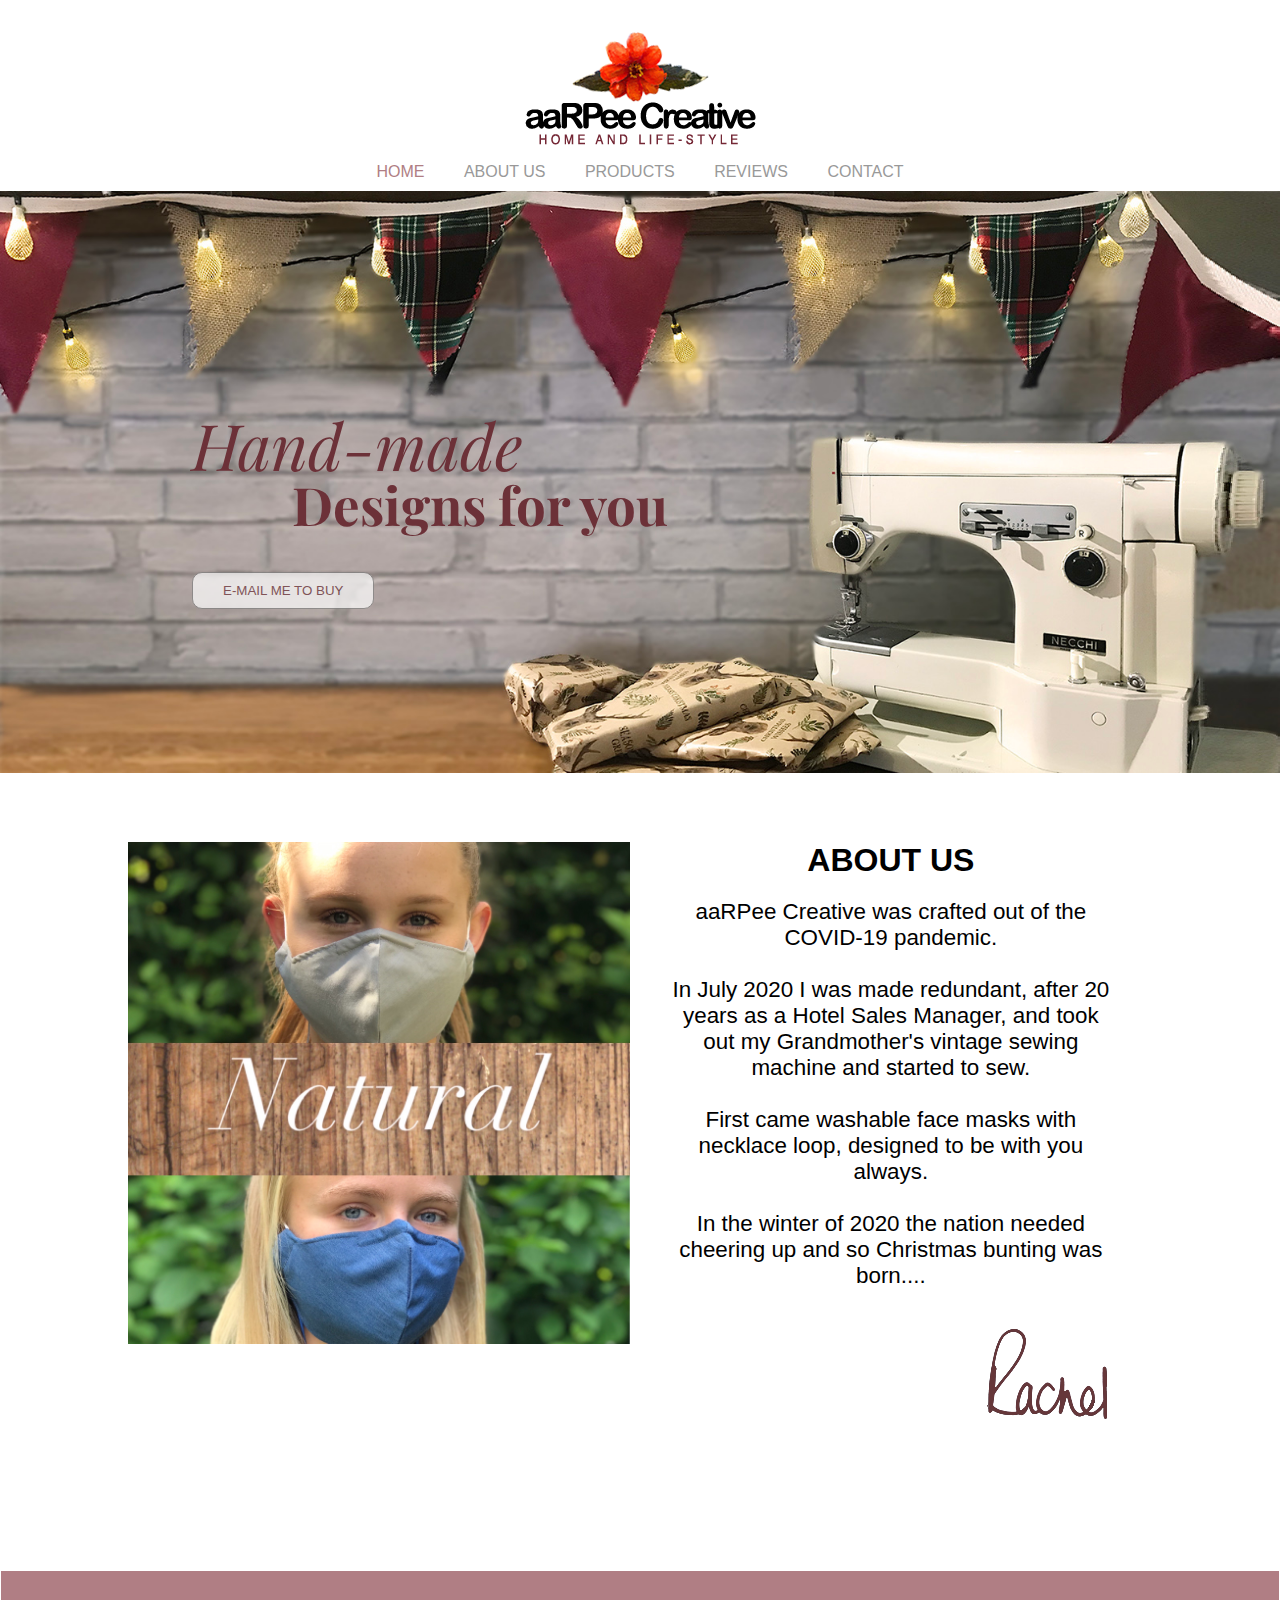
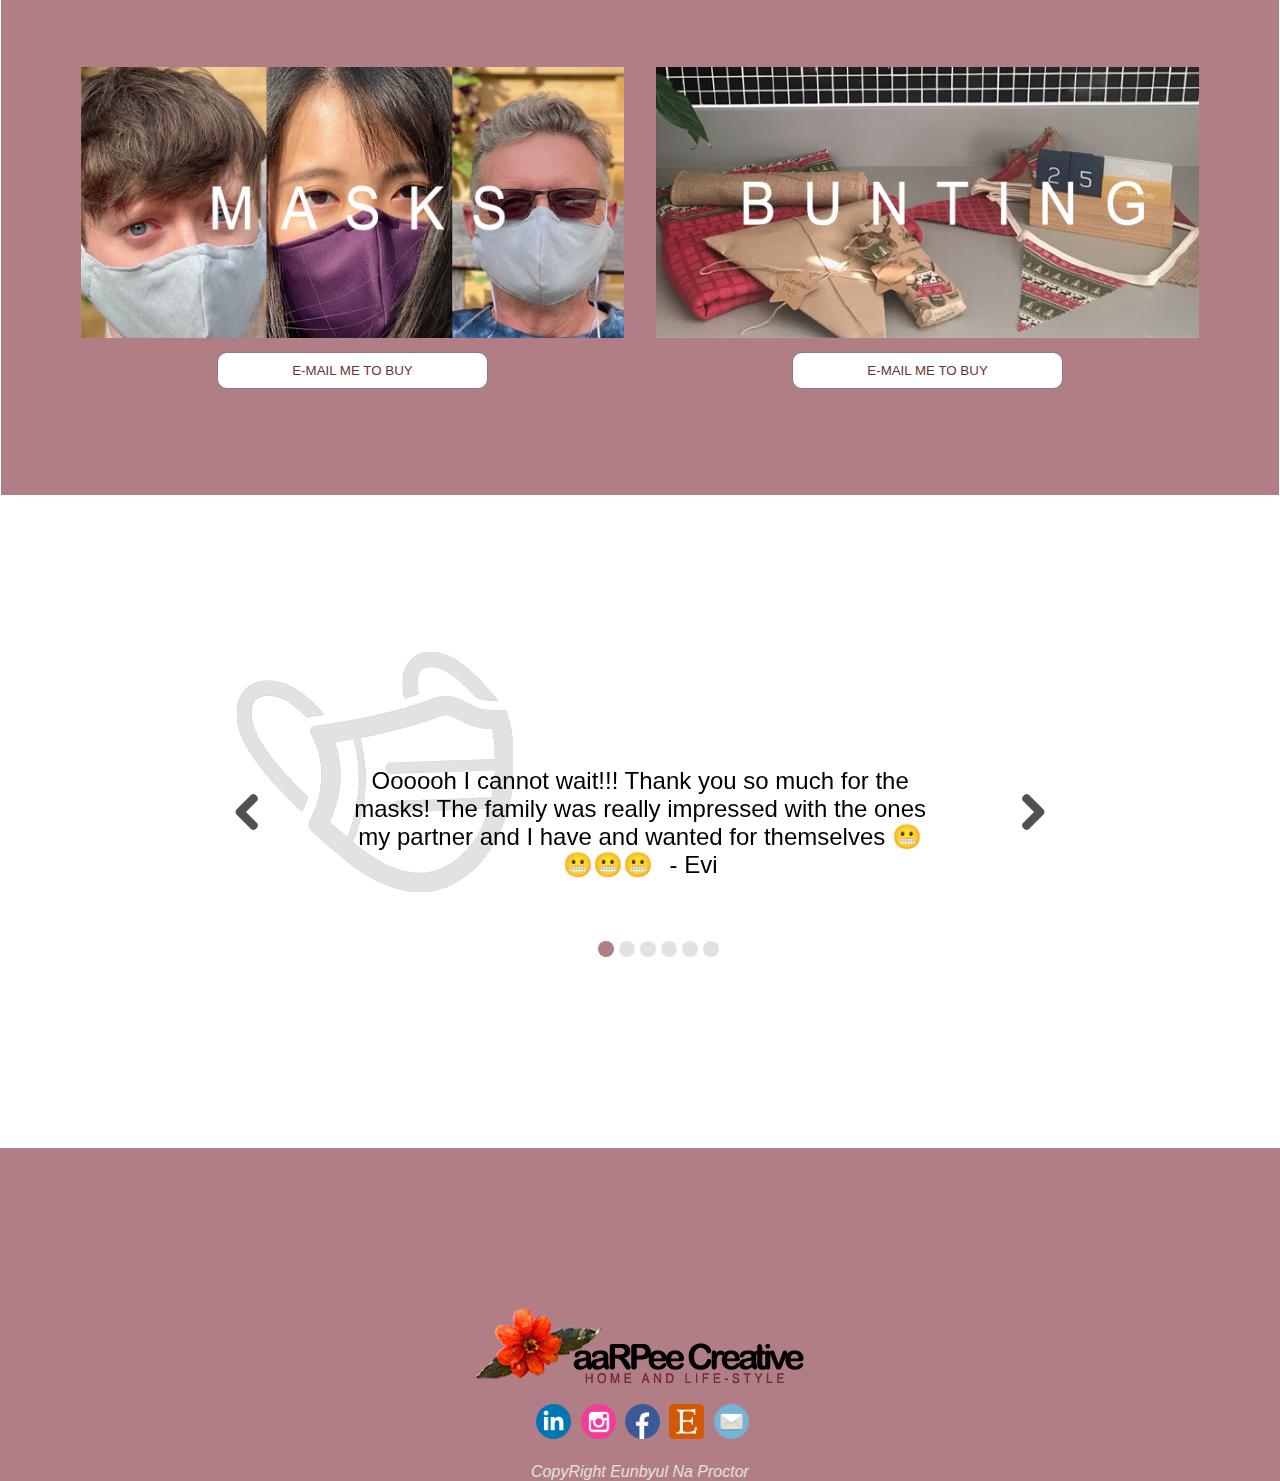
<file: index.html>
<!DOCTYPE html>
<html lang="en" dir="ltr">
  <head>
    <meta charset="utf-8">
    <meta name="viewport"
    content="width=device-width, user-scalable=yes,
    initial-scale=1.0, maximum-scale=1.0"/>

    <link rel="preconnect" href="https://fonts.gstatic.com">
    <link href="https://fonts.googleapis.com/css2?family=Playfair+Display:ital,wght@0,800;1,400;1,900&display=swap" rel="stylesheet">
    <link rel="preconnect" href="https://fonts.gstatic.com">
    <link href="https://fonts.googleapis.com/css2?family=Playfair+Display:ital,wght@1,900&display=swap" rel="stylesheet">
    <link rel="preconnect" href="https://fonts.gstatic.com">
    <link href="https://fonts.googleapis.com/css2?family=Playfair+Display:ital,wght@0,800;1,900&display=swap" rel="stylesheet">

    <link rel="stylesheet" type="text/css" href="slick/slick.css"/>
    <link rel="stylesheet" href="main.css">

    <script src="js/jquery-1.12.4.js"></script>
    <script src="slick/slick.min.js"></script>
    <script src="main.js"></script>

    <title>aaRPee Creative</title>
  </head>
  <body>
    <header>
    <div id="header">
      <h1>
       <img src="img/logom.png">
      </h1>
<!--navigation-->
      <nav>
        <ul>
          <li ><a class="active" href="#head_main">HOME</a></li>
          <li><a href="#main_wraps">ABOUT US</a></li>
          <li><a href="#btnWrap2">PRODUCTS</a></li>
          <li><a href="#reviewWrap">REVIEWS</a></li>
          <li><a href="#socialIcons">CONTACT</a></li>
        </ul>
      </nav>
    </div>
<!--Changed bar-->
    <div id="chagedBar">
     <nav>
      <ul>
        <li><a href="#head_main">HOME</a></li>
        <li><a href="#main_wraps">ABOUT US</a></li>
        <li><a href="#btnWrap2">PRODUCTS</a></li>
        <li><a href="#reviewWrap">REVIEWS</a></li>
        <li><a href="#socialIcons">CONTACT</a></li>
      </ul>
    </nav>
  </div>
  <!--mobile ham_btn-->

<div class="ham_box">
  <div class="hbg_btn">
    <span></span>
    <span></span>
    <span></span>
  </div>
</div>
<!--mobile menu-->
<div class="mb_menu">
<ul>
<li ><a href="#head_main">HOME</a></li>
<li><a href="#main_wraps">ABOUT US</a></li>
<li><a href="#btnWrap2">PRODUCTS</a></li>
<li><a href="#reviewWrap">REVIEWS</a></li>
<li><a href="#socialIcons">CONTACT</a></li>
</ul>
</div>
<!---->
<!--head-main-->
    <div id="head_main">
     <img src="img/main3.jpg" alt="mainBanner">
     <div class="head_main_text">
      <h1>Hand-made</h1>
      <span><h1>Designs for you</h1></span>
      <button type="button" name="button">
        <a href="mailto:aarpee.creative@gmx.co.uk?subject=About Products!&body=Please can I have information about Products" target="_blank" rel="noopener noreferrer">
        E-MAIL ME TO BUY
      </a>
      </button>

    </div>
   </div>
</header><!--head ends-->
<!--main wraps-->
   <div id="main_wraps">
      <div class="contain">
       <div class="about_img">
        <img src="img/about.JPG" alt="aboutImg">
       </div>
      <div class="about_txt">
         <h1>ABOUT US</h1>
         <p>
           aaRPee Creative was crafted out of the COVID-19 pandemic. <br><br>
           In July 2020 I was made redundant, after 20 years as a Hotel Sales Manager,
           and took out my Grandmother's vintage sewing machine and started to sew.<br><br>
           First came washable face masks with necklace loop, designed to be with you always.<br><br>
           In the winter of 2020 the nation needed cheering up and so Christmas bunting was born....
         </p>
         <p class="sign">
          <img src="img/sign03.png" alt="SignImg">
        </p>
      </div>
    </div>
  </div>
<!--btnWraps-->
    <div id="btnWrap2">
      <div id="btnWraps">
        <div class="btnContain">
         <div class="btn_mask">
          <a href="mask.html">
           <img src="img/smallbanner.jpg" alt="SmallMaskBanner">
          </a>
         <button type="button" name="button">
          <a href="mailto:aarpee.creative@gmx.co.uk?subject=About MASK!&body=Please can I have information about Masks" target="_blank" rel="noopener noreferrer">
          E-MAIL ME TO BUY
          </a>
        </button>
      </div>

       <div class="btn_bun">
         <a href="bunting.html">
         <img src="img/smallbanner2.jpg" alt="SmallBuntingBanner">
         </a>
         <button type="button" name="button">
          <a href="mailto:aarpee.creative@gmx.co.uk?subject=About Bunting!&body=Please can I have information about Bunting" target="_blank" rel="noopener noreferrer">
          E-MAIL ME TO BUY
          </a>
        </button>
       </div>

     </div>
   </div>
 </div>

<!--review slider-->
   <div id="reviewWrap">
     <div id="reviews">
       <div>
          <p>
            Oooooh I cannot wait!!! Thank you so much for the masks! The family was really impressed with the ones my partner and I have and wanted for themselves 😬😬😬😬
            <span>- Evi</span>
          </p>
        </div>
         <div>
          <p>
           Masks arrived and love them they’re really professional thank you so much
           <span>- Mark</span>
          </p>
          </div>
          <div>
          <p>
          Really nice lightweight mask. So handy being on a string great that nosepiece is also in the mask  to bend over so it doesn’t gape. Just about to order my second pack
          <span>- Merrill </span>
          </p>
          </div>
           <div>
            <p>
              Great mask. Love the detail of the ribbon to help you always have it to hand. Wire above nose allows good fit. Highly recommend.
            <br><span>- Isla  </span>
            </p>
           </div>
           <div>
            <p>
              Fantastic experience. I just received my two face masks and they are great. They come with a selection of inner and outer colours, a pocket to add filter, very good nose grip and the string that goes around your neck so you don’t lose it in between uses. I have bought other reusable masks and they are too tight or two loose. These ones fit my partner and my face perfectly. And all of the above at half the price of what you would find it elsewhere Absolutely recommend.
            <span>- Evi   </span>
            </p>
           </div>

             <div>
               <p>
                Hi Rachel the bunting has arrived wow it is so beautiful, thanks so much my grandma will adore this.
                <span>- Facebook buyer</span>
               </p>
             </div>
         </div>

    </div>
<!-- LightWidget WIDGET -->
<div id="insta">
 <script src="https://cdn.lightwidget.com/widgets/lightwidget.js"></script>
 <iframe src="http://lightwidget.com/widgets/dc5731503ffb50b5913bb4e71d54c806.html" scrolling="no" allowtransparency="true" class="lightwidget-widget" style="width:100%;border:0;overflow:hidden;"></iframe>
</div>
<!--footer-->
<footer id="footer">
 <h1><img src="img/logom2.png" alt="footerLogo"></h1>
 <div id="socialIcons">
  <ul>
    <li><a href="https://linkedin.com/in/rachel-proctor-32111512"><img src="img/inicon.png"></a></li>
    <li><a href="https://www.instagram.com/aarpee_creative"><img src="img/instaicon.png"></a></li>
    <li><a href="https://www.facebook.com/Aarpee-Creative-106662487813121"><img src="img/faceicon.png"></a></li>
    <li><a href="https://www.etsy.com/uk/shop/aarpeecreativeuk"><img src="img/etsyicon.png"></a></li>
    <li><a href="mailto:aarpee.creative@gmx.co.uk"><img src="img/mailicon.png"></a></li>

  </ul>
</div>
<address>
  <p>CopyRight Eunbyul Na Proctor</p>
</address>
</footer>
  </body>
</html>
</file>
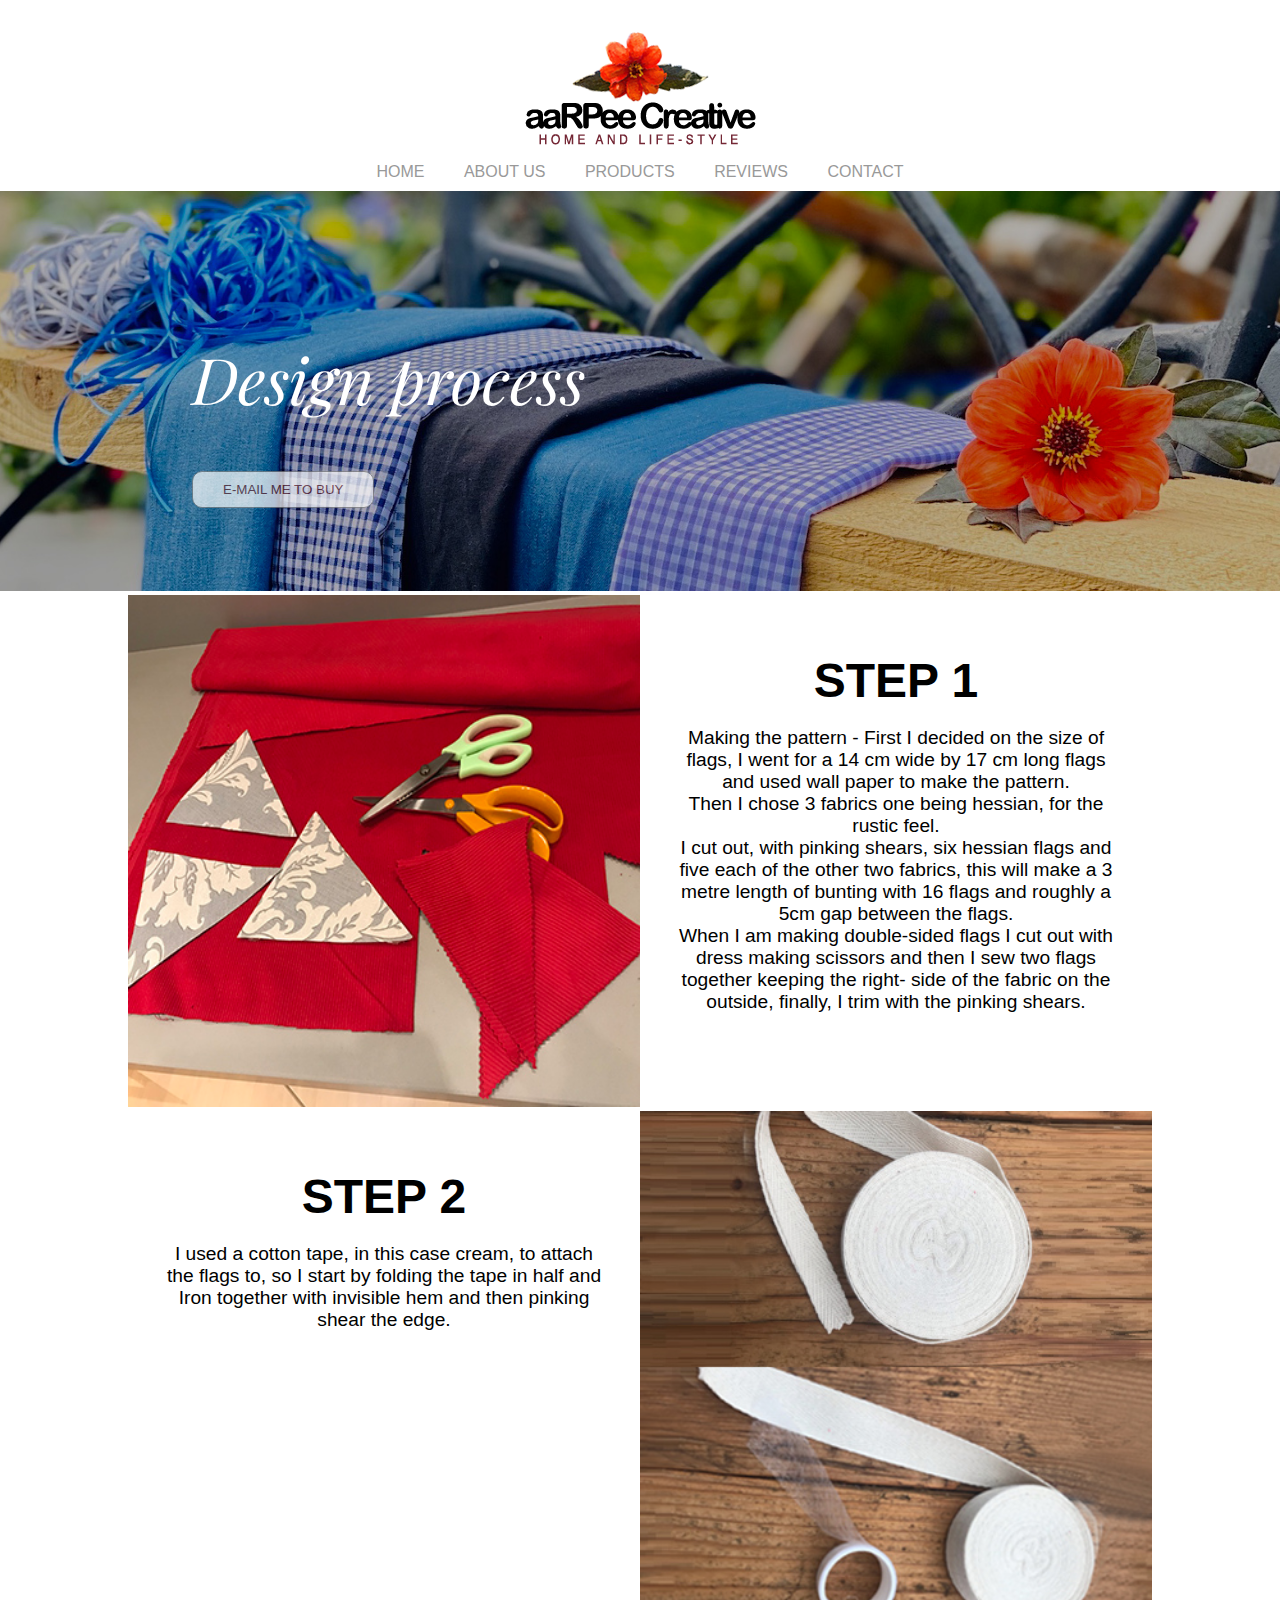
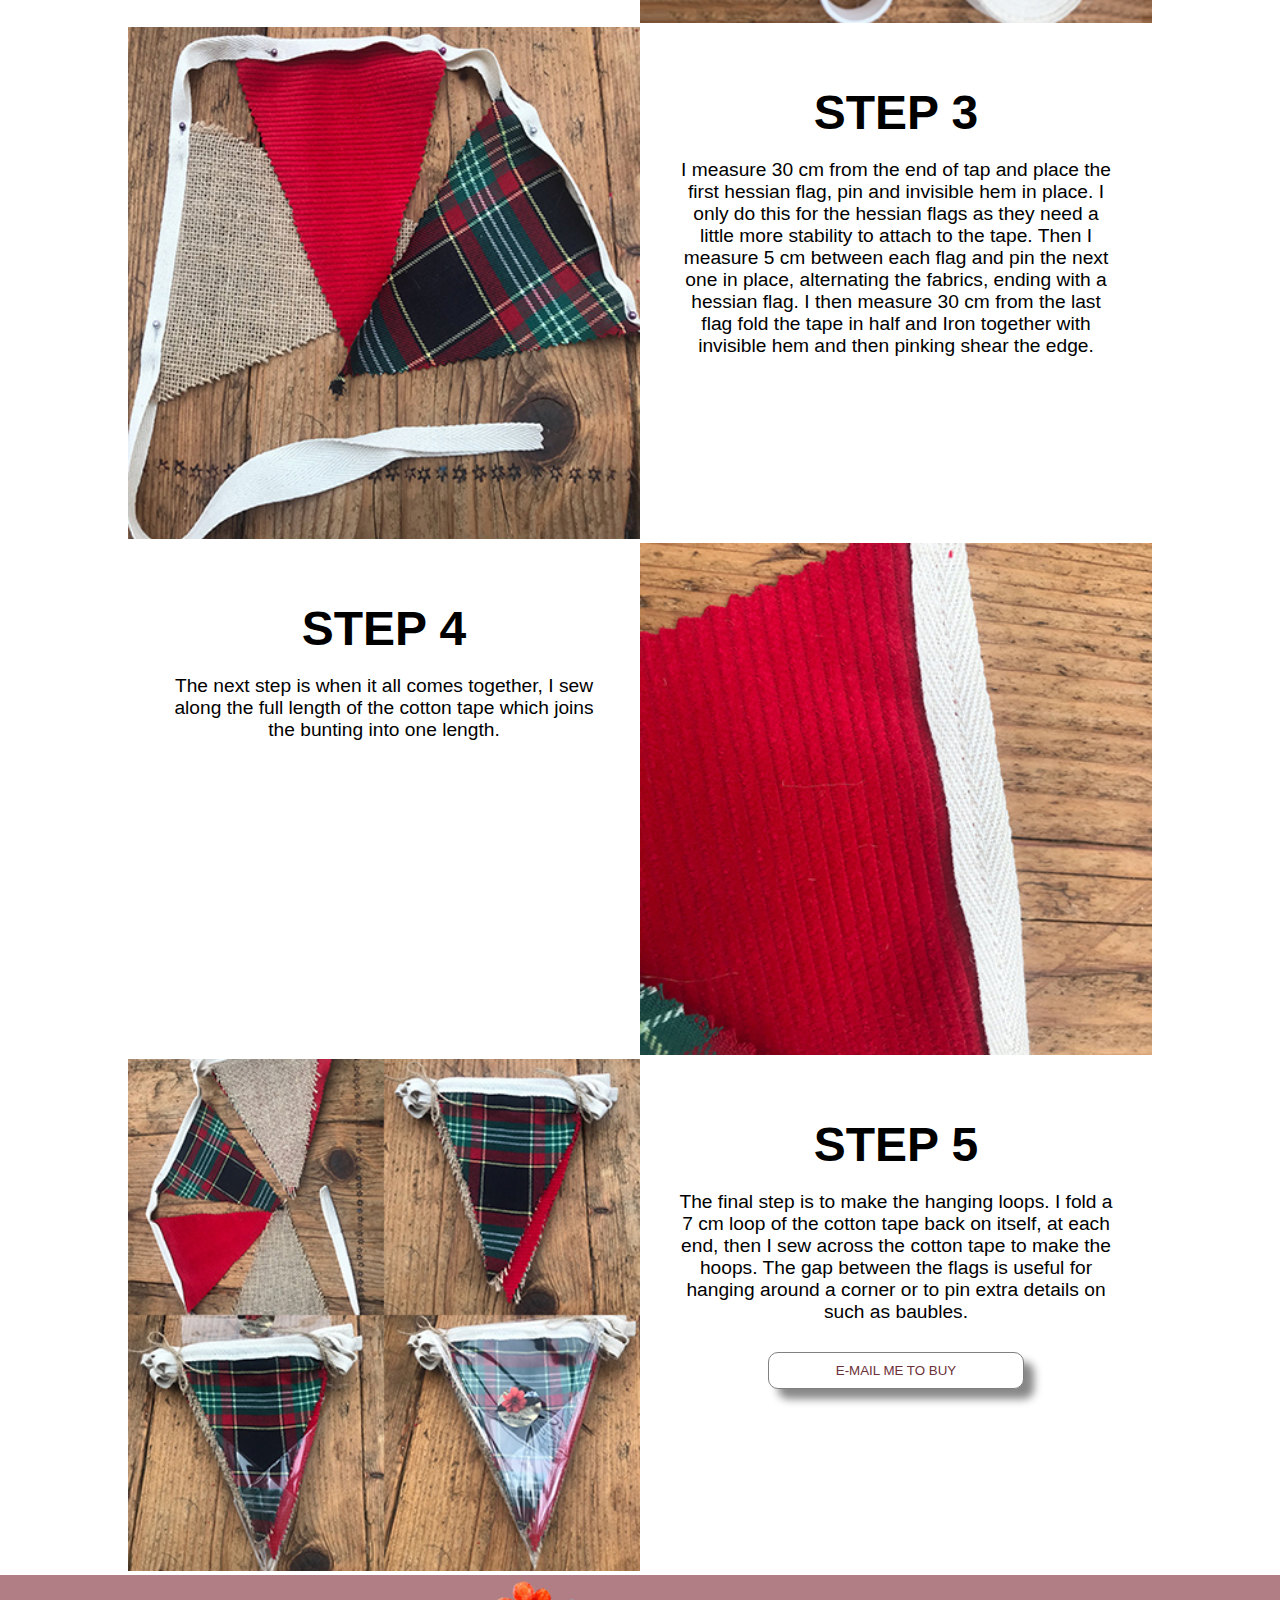
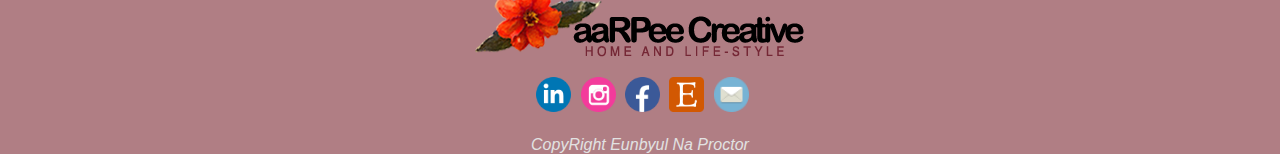
<file: bunting.html>
<!DOCTYPE html>
<html lang="en" dir="ltr">
  <head>
    <meta charset="utf-8">
    <meta name="viewport"
    content="width=device-width, user-scalable=yes,
    initial-scale=1.0, maximum-scale=1.0"/>
    <link rel="preconnect" href="https://fonts.gstatic.com">
    <link href="https://fonts.googleapis.com/css2?family=Playfair+Display:ital,wght@0,800;1,400;1,900&display=swap" rel="stylesheet">
    <link rel="preconnect" href="https://fonts.gstatic.com">
    <link href="https://fonts.googleapis.com/css2?family=Playfair+Display:ital,wght@1,900&display=swap" rel="stylesheet">
    <link rel="preconnect" href="https://fonts.gstatic.com">
    <link href="https://fonts.googleapis.com/css2?family=Playfair+Display:ital,wght@0,800;1,900&display=swap" rel="stylesheet">

    <link rel="stylesheet" type="text/css" href="slick/slick.css"/>
    <link rel="stylesheet" href="main.css">

    <script src="js/jquery-1.12.4.js"></script>
    <script src="slick/slick.min.js"></script>
    <script src="main.js"></script>

    <title>aaRPee Creative</title>
  </head>
  <body>
    <header>
     <div id="header">
      <h1>
        <a href="index.html"><img src="img/logom.png"></a>
      </h1>
<!--navigation-->
      <nav>
        <ul>
          <li ><a href="index.html">HOME</a></li>
          <li><a href="index.html">ABOUT US</a></li>
          <li><a href="index.html">PRODUCTS</a></li>
          <li><a href="index.html">REVIEWS</a></li>
          <li><a href="index.html">CONTACT</a></li>
        </ul>
      </nav>
    </div>
<!--Changed bar-->
    <div id="chagedBar">
     <nav>
      <ul>
        <li><a href="index.html">HOME</a></li>
        <li><a href="index.html">ABOUT US</a></li>
        <li><a href="index.html">PRODUCTS</a></li>
        <li><a href="index.html">REVIEWS</a></li>
        <li><a href="index.html">CONTACT</a></li>
      </ul>
    </nav>
  </div>
  <!--mobile ham_btn-->
  <div class="ham_box">
  <div class="hbg_btn">
    <span></span>
    <span></span>
    <span></span>
  </div>
  </div>
  <!--mobile menu-->
  <div class="mb_menu">
  <ul>
  <li ><a href="index.html">HOME</a></li>
  <li><a href="index.html">ABOUT US</a></li>
  <li><a href="index.html">PRODUCTS</a></li>
  <li><a href="index.html">REVIEWS</a></li>
  <li><a href="index.html">CONTACT</a></li>
  </ul>
  </div>
  <!---->
<!--head-main-->
    <div id="head_main">
     <img src="img/main022.jpg" alt="">
     <div class="head_main_text">
      <h1 class="main2">Design process</h1>
      <button class="btn" type="button" name="button">
        <a href="mailto:aarpee.creative@gmx.co.uk?subject=About Products!&body=Please can I have information about Products" target="_blank" rel="noopener noreferrer">
         E-MAIL ME TO BUY
       </a>
     </button>
    </div>
   </div>
</header><!--head ends-->
<!--product labtop version-->
<div id = "labtop">
 <div id="productsWrap">
  <div id="product_grid">
   <div class="img_block">
    <img src="img/bunstep1.jpg" alt="">
   </div><!--img_block end-->
   <div class="text_block">
    <div class="text_inner">
     <h2>STEP 1</h2>
     <p>
       Making the pattern - First I decided on the size of flags, I went for a 14 cm wide by 17 cm long flags and used wall paper to make the pattern.<br>
       Then I chose 3 fabrics one being hessian, for the rustic feel.<br>
      I cut out, with pinking shears, six hessian flags and five each of the other two fabrics, this will make a 3 metre length of bunting with 16 flags and roughly a 5cm gap between the flags.
<br>When I am making double-sided flags I cut out with dress making scissors and then I sew two flags together keeping the right- side of the fabric on the outside, finally, I trim with the pinking shears.
    </p>
  </div><!--text_inner end-->
</div><!--text-block end-->

  <div class="text_block">
    <div class="text_inner">
     <h2>STEP 2</h2>
      <p>
       I used a cotton tape, in this case cream, to attach the flags to, so I start by folding the tape in half and Iron together with invisible hem and then pinking shear the edge.
     </p>
   </div><!--text_inner end-->
 </div><!--text_blcok end-->
  <div class="img_block">
   <img src="img/bunstep2.jpg" alt="">
 </div><!--img block end-->

  <div class="img_block">
   <img src="img/bunstep3.jpg" alt="">
  </div><!--img block end-->
  <div class="text_block">
    <div class="text_inner">
     <h2>STEP 3</h2>
     <p>
       I measure 30 cm from the end of tap and place the first hessian flag,  pin and invisible hem in place. I only do this for the hessian flags as they need a little more stability to attach to the tape.
      Then I measure 5 cm between each flag and pin the next one in place, alternating the fabrics, ending with a hessian flag.
      I then measure 30 cm from the last flag fold the tape in half and Iron together with invisible hem and then pinking shear the edge.
    </p>
  </div><!--text_inner end-->
</div><!--text_blcok end-->

  <div class="text_block ">
    <div class="text_inner">
     <h2>STEP 4</h2>
     <p>
      The next step is when it all comes together, I sew along the full length of the cotton tape which joins the bunting into one length.
    </p>
  </div><!--text_inner end-->
</div><!--text_blcok end-->
  <div class="img_block">
   <img src="img/bunstep4.jpg" alt="">
  </div>

 <div class="img_block">
  <img src="img/bunstep5.jpg" alt="">
 </div>
 <div class="text_block">
   <div class="text_inner">
    <h2>STEP 5</h2>
    <p>
      The final step is to make the hanging loops. I fold a 7 cm loop of the cotton tape back on itself, at each end, then I sew across the cotton tape to make the hoops. The gap between the flags is useful for hanging around a corner or to pin extra details on such as baubles.
   </p>
  <button type="button" name="button">
    <a href="mailto:aarpee.creative@gmx.co.uk?subject=About Masks!&body=Please can I have information about Masks" target="_blank" rel="noopener noreferrer">
     E-MAIL ME TO BUY
   </a>
 </button>
</div><!--text_inner end-->
</div><!--text_blcok end-->

</div><!--pd grid end-->
 </div><!--pd wrap end-->
  </div><!--labtop ver end-->

  <!--mobile ver-->
  <div id = "mobile">
   <div id="productsWrap">
    <div id="product_grid">
     <div class="img_block">
      <img src="img/bunstep1.jpg" alt="">
     </div>
    <div class="text_block">
      <div class="text_inner">
       <h2>STEP 1</h2>
       <p>
         Making the pattern - First I decided on the size of flags, I went for a 14 cm wide by 17 cm long flags and used wall paper to make the pattern.
         Then I chose 3 fabrics one being hessian, for the rustic feel.
         I cut out, with pinking shears, six hessian flags and five each of the other two fabrics, this will make a 3 metre length of bunting with 16 flags and roughly a 5cm gap between the flags.
         When I am making double-sided flags I cut out with dress making scissors and then I sew two flags together keeping the right- side of the fabric on the outside, finally, I trim with the pinking shears.
       </p>
      </div>
    </div>

    <div class="img_block">
     <img src="img/bunstep2.jpg" alt="">
    </div>
    <div class="text_block">
      <div class="text_inner">
       <h2>STEP 2</h2>
       <p>
        I used a cotton tape, in this case cream, to attach the flags to, so I start by folding the tape in half and Iron together with invisible hem and then pinking shear the edge.
      </p>
     </div>
   </div>

    <div class="img_block">
     <img src="img/bunstep3.jpg" alt="">
    </div>
    <div class="text_block">
      <div class="text_inner">
       <h2>STEP 3</h2>
       <p>
         I measure 30 cm from the end of tap and place the first hessian flag,  pin and invisible hem in place. I only do this for the hessian flags as they need a little more stability to attach to the tape.
         Then I measure 5 cm between each flag and pin the next one in place, alternating the fabrics, ending with a hessian flag.
         I then measure 30 cm from the last flag fold the tape in half and Iron together with invisible hem and then pinking shear the edge.
      </p>
     </div>
   </div>

    <div class="img_block">
     <img src="img/bunstep4.jpg" alt="">
    </div>
    <div class="text_block ">
      <div class="text_inner">
       <h2>STEP 4</h2>
       <p>
        The next step is when it all comes together, I sew along the full length of the cotton tape which joins the bunting into one length.
      </p>
      </div>
    </div>

   <div class="img_block">
    <img src="img/bunstep5.jpg" alt="">
   </div>
   <div class="text_block">
     <div class="text_inner">
      <h2>STEP 5</h2>
      <p>
        The final step is to make the hanging loops. I fold a 7 cm loop of the cotton tape back on itself, at each end, then I sew across the cotton tape to make the hoops. The gap between the flags is useful for hanging around a corner or to pin extra details on such as baubles.
     </p>
    <button type="button" name="button">
      <a href="mailto:aarpee.creative@gmx.co.uk?subject=About Masks!&body=Please can I have information about Masks" target="_blank" rel="noopener noreferrer">
      E-MAIL ME TO BUY
     </a>
   </button>
     </div>
   </div>
 </div>
  </div>
   </div>
<!--footer-->
<footer id="footer">
 <h1>
   <img src="img/logom2.png">
 </h1>
 <div id="socialIcons">
  <ul>
    <li><a href="https://linkedin.com/in/rachel-proctor-32111512"><img src="img/inicon.png"></a></li>
    <li><a href="https://www.instagram.com/aarpee_creative"><img src="img/instaicon.png"></a></li>
    <li><a href="https://www.facebook.com/Aarpee-Creative-106662487813121"><img src="img/faceicon.png"></a></li>
    <li><a href="https://www.etsy.com/uk/shop/aarpeecreativeuk"><img src="img/etsyicon.png"></a></li>
    <li><a href="mailto:aarpee.creative@gmx.co.uk"><img src="img/mailicon.png"></a></li>
  </ul>
</div>
<address>
  <p>CopyRight Eunbyul Na Proctor</p>
</address>
</footer>
  </body>
</html>
</file>
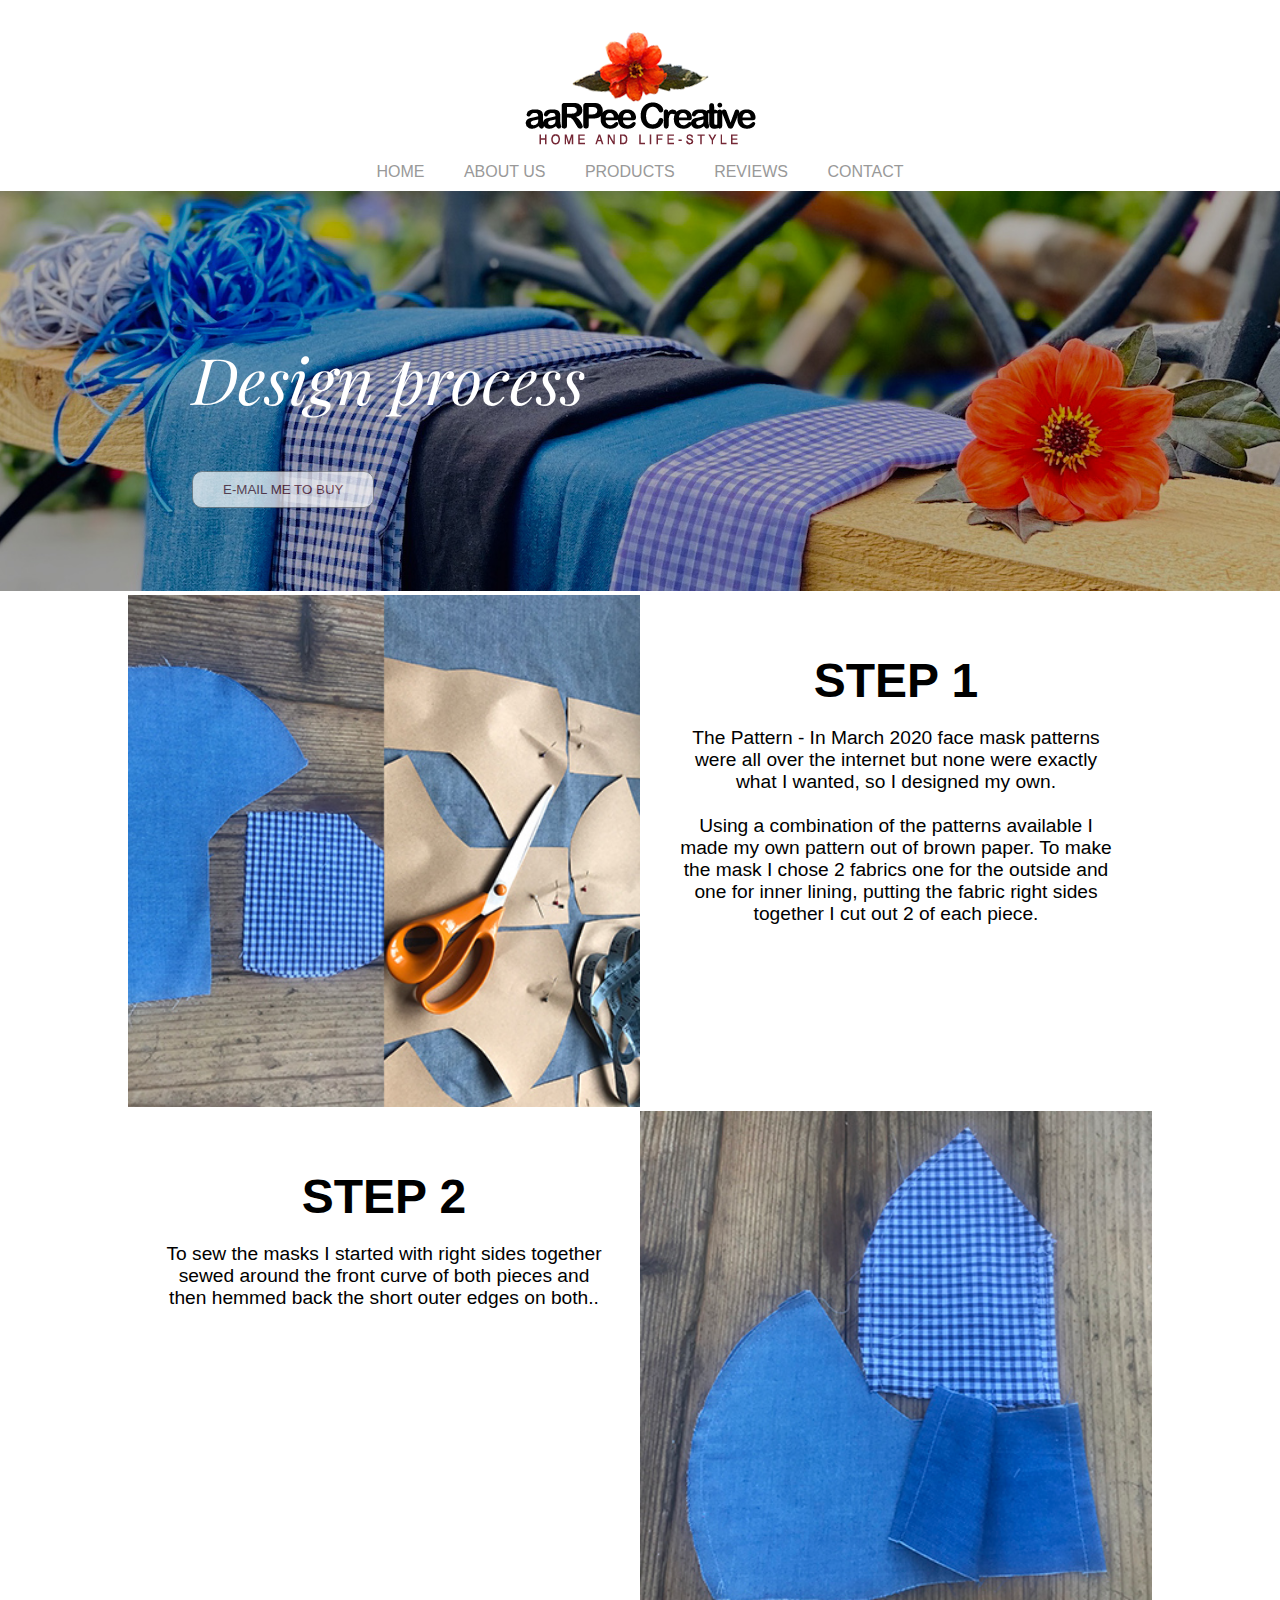
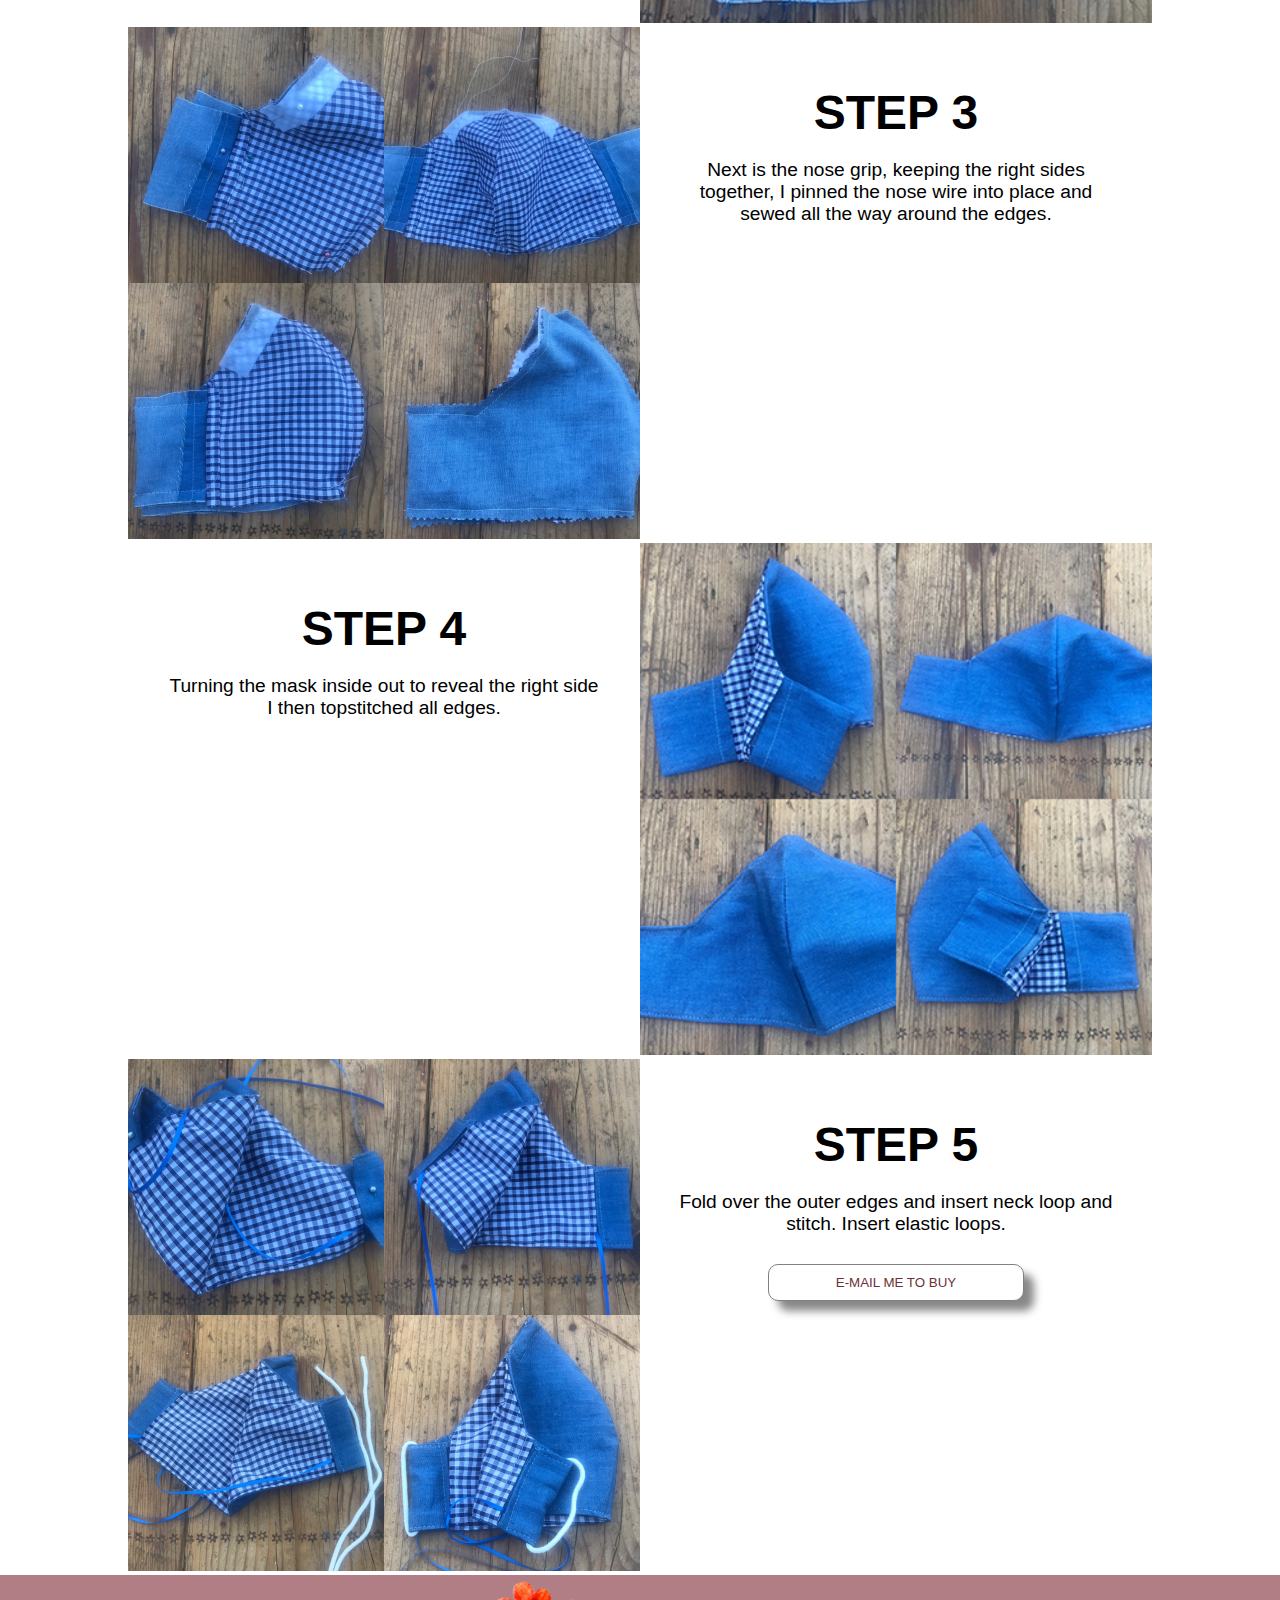
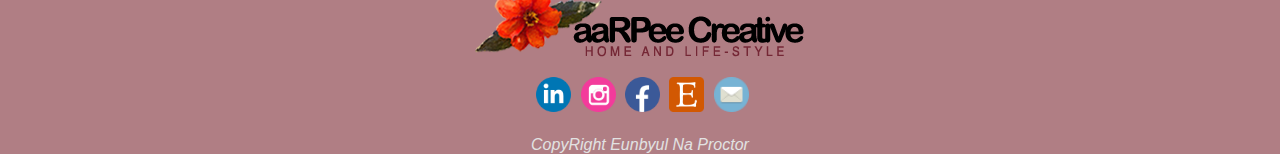
<file: mask.html>
<!DOCTYPE html>
<html lang="en" dir="ltr">
  <head>
    <meta charset="utf-8">
    <meta name="viewport"
    content="width=device-width, user-scalable=yes,
    initial-scale=1.0, maximum-scale=1.0"/>
    <link rel="preconnect" href="https://fonts.gstatic.com">
    <link href="https://fonts.googleapis.com/css2?family=Playfair+Display:ital,wght@0,800;1,400;1,900&display=swap" rel="stylesheet">
    <link rel="preconnect" href="https://fonts.gstatic.com">
    <link href="https://fonts.googleapis.com/css2?family=Playfair+Display:ital,wght@1,900&display=swap" rel="stylesheet">
    <link rel="preconnect" href="https://fonts.gstatic.com">
    <link href="https://fonts.googleapis.com/css2?family=Playfair+Display:ital,wght@0,800;1,900&display=swap" rel="stylesheet">

    <link rel="stylesheet" type="text/css" href="slick/slick.css"/>
    <link rel="stylesheet" href="main.css">

    <script src="js/jquery-1.12.4.js"></script>
    <script src="slick/slick.min.js"></script>
    <script src="main.js"></script>

    <title>aaRPee Creative</title>
  </head>
  <body>
    <header>
     <div id="header">
      <h1>
        <a href="index.html"><img src="img/logom.png"></a>
      </h1>

<!--navigation-->
      <nav>
        <ul>
          <li ><a href="index.html">HOME</a></li>
          <li><a href="index.html">ABOUT US</a></li>
          <li><a href="index.html">PRODUCTS</a></li>
          <li><a href="index.html">REVIEWS</a></li>
          <li><a href="index.html">CONTACT</a></li>
        </ul>
      </nav>
    </div>
<!--Changed bar-->
    <div id="chagedBar">
     <nav>
      <ul>
        <li><a href="index.html">HOME</a></li>
        <li><a href="index.html">ABOUT US</a></li>
        <li><a href="index.html">PRODUCTS</a></li>
        <li><a href="index.html">REVIEWS</a></li>
        <li><a href="index.html">CONTACT</a></li>
      </ul>
    </nav>
  </div>
  <!--mobile ham_btn-->
<div class="ham_box">
  <div class="hbg_btn">
    <span></span>
    <span></span>
    <span></span>
  </div>
</div>
<!--mobile menu-->
<div class="mb_menu">
<ul>
<li ><a href="index.html">HOME</a></li>
<li><a href="index.html">ABOUT US</a></li>
<li><a href="index.html">PRODUCTS</a></li>
<li><a href="index.html">REVIEWS</a></li>
<li><a href="index.html">CONTACT</a></li>
</ul>
</div>
<!---->
<!--head-main-->
    <div id="head_main">
     <img src="img/main022.jpg" alt="">
     <div class="head_main_text">
      <h1 class="main2">Design process</h1>
      <button class="btn" type="button" name="button">
        <a href="mailto:aarpee.creative@gmx.co.uk?subject=About Products!&body=Please can I have information about Products" target="_blank" rel="noopener noreferrer">
         E-MAIL ME TO BUY
       </a>
     </button>
    </div>
   </div>
</header><!--head ends-->
<!--product labtop version-->
<div id = "labtop">
 <div id="productsWrap">
  <div id="product_grid">
   <div class="img_block">
    <img src="img/step1.jpg" alt="">
   </div><!--img_block end-->
   <div class="text_block">
    <div class="text_inner">
     <h2>STEP 1</h2>
     <p>
       The Pattern - In March 2020 face mask patterns were all over the internet but none were exactly what I wanted, so I designed my own.  <br><br>
       Using a combination of the patterns available I made my own pattern out of brown paper. To make the mask I chose 2 fabrics one for the outside and one for inner lining, putting the fabric right sides together I cut out  2 of each piece.
    </p>
  </div><!--text_inner end-->
</div><!--text-block end-->

  <div class="text_block">
    <div class="text_inner">
     <h2>STEP 2</h2>
      <p>
        To sew the masks I started with right sides together sewed around the front curve of both pieces and then hemmed  back the short outer edges on both..
     </p>
   </div><!--text_inner end-->
 </div><!--text_blcok end-->
  <div class="img_block">
   <img src="img/step2.jpg" alt="">
 </div><!--img block end-->

  <div class="img_block">
   <img src="img/step3.jpg" alt="">
  </div><!--img block end-->
  <div class="text_block">
    <div class="text_inner">
     <h2>STEP 3</h2>
     <p>
       Next is the nose grip,  keeping the right sides together, I pinned the nose wire into place and sewed all the way around the edges.
    </p>
  </div><!--text_inner end-->
</div><!--text_blcok end-->

  <div class="text_block ">
    <div class="text_inner">
     <h2>STEP 4</h2>
     <p>
       Turning the mask inside out to reveal the right side I then topstitched all edges.
    </p>
  </div><!--text_inner end-->
</div><!--text_blcok end-->
  <div class="img_block">
   <img src="img/step4.jpg" alt="">
  </div>

 <div class="img_block">
  <img src="img/step5.jpg" alt="">
 </div>
 <div class="text_block">
   <div class="text_inner">
    <h2>STEP 5</h2>
    <p>
    Fold over the outer edges and insert neck loop and stitch. Insert elastic loops.
  </p>
  <button type="button" name="button">
    <a href="mailto:aarpee.creative@gmx.co.uk?subject=About Masks!&body=Please can I have information about Masks" target="_blank" rel="noopener noreferrer">
     E-MAIL ME TO BUY
   </a>
 </button>
</div><!--text_inner end-->
</div><!--text_blcok end-->

</div><!--pd grid end-->
 </div><!--pd wrap end-->
  </div><!--labtop ver end-->

  <!--mobile ver-->
  <div id = "mobile">
   <div id="productsWrap">
    <div id="product_grid">
     <div class="img_block">
      <img src="img/step1.jpg" alt="">
     </div>
    <div class="text_block">
      <div class="text_inner">
       <h2>STEP 1</h2>
       <p>
         The Pattern - In March 2020 face mask patterns were all over the internet but none were exactly what I wanted, so I designed my own.  Using a combination of the patterns available I made my own pattern out of brown paper. To make the mask I chose 2 fabrics one for the outside and one for inner lining, putting the fabric right sides together I cut out  2 of each piece.
       </p>
      </div>
    </div>

    <div class="img_block">
     <img src="img/step2.jpg" alt="">
    </div>
    <div class="text_block">
      <div class="text_inner">
       <h2>STEP 2</h2>
       <p>
         To sew the masks I started with right sides together sewed around the front curve of both pieces and then hemmed  back the short outer edges on both..
      </p>
     </div>
   </div>

    <div class="img_block">
     <img src="img/step3.jpg" alt="">
    </div>
    <div class="text_block">
      <div class="text_inner">
       <h2>STEP 3</h2>
       <p>
         Next is the nose grip,  keeping the right sides together, I pinned the nose wire into place and sewed all the way around the edges.
      </p>
     </div>
   </div>

    <div class="img_block">
     <img src="img/step4.jpg" alt="">
    </div>
    <div class="text_block ">
      <div class="text_inner">
       <h2>STEP 4</h2>
       <p>
         Turning the mask inside out to reveal the right side I then topstitched all edges.
      </p>
      </div>
    </div>

   <div class="img_block">
    <img src="img/step5.jpg" alt="">
   </div>
   <div class="text_block">
     <div class="text_inner">
      <h2>STEP 5</h2>
      <p>
      Fold over the outer edges and insert neck loop and stitch. Insert elastic loops.
     </p>
    <button type="button" name="button">
      <a href="mailto:aarpee.creative@gmx.co.uk?subject=About Masks!&body=Please can I have information about Masks" target="_blank" rel="noopener noreferrer">
      E-MAIL ME TO BUY
     </a>
   </button>
     </div>
   </div>
 </div>
  </div>
   </div>
<!--footer-->
<footer id="footer">
 <h1>
   <img src="img/logom2.png">
 </h1>
 <div id="socialIcons">
  <ul>
    <li><a href="https://linkedin.com/in/rachel-proctor-32111512"><img src="img/inicon.png"></a></li>
    <li><a href="https://www.instagram.com/aarpee_creative"><img src="img/instaicon.png"></a></li>
    <li><a href="https://www.facebook.com/Aarpee-Creative-106662487813121"><img src="img/faceicon.png"></a></li>
    <li><a href="https://www.etsy.com/uk/shop/aarpeecreativeuk"><img src="img/etsyicon.png"></a></li>
    <li><a href="mailto:aarpee.creative@gmx.co.uk"><img src="img/mailicon.png"></a></li>
  </ul>
</div>
<address>
  <p>CopyRight Eunbyul Na Proctor</p>
</address>
</footer>
  </body>
</html>
</file>
<file: main.css>
@charset "UTF-8";

body {
  font-family: sans-serif;
}

* {
  margin: 0;
  padding: 0;
}

li {
  list-style: none;
}

a {
  text-decoration: none;

}

/*header*/
#header {
padding: 10px 0;

}


#header  > h1 {

  text-align:center;
  padding: 10px 0 0 0;
  letter-spacing: -2px;

}
#header > p{
  text-align: center;
  letter-spacing: 5px;
  line-height: 2px;
  padding-bottom: 20px;
  color: #6c3138;
  font-size: 11px;
}


/*Chaged Bar*/
#chagedBar {
  z-index: 999;
  background-color: #000;
  padding: 10px 0;
  display: none;
position: fixed;
top: 0;
line-height: 30px;
width: 100%;
opacity: .8;
}

/*mobile*/
.ham_box {
  display: none;
}

.mb_menu {
  display: none;
}

/*nav*/
nav  ul {
text-align: center;
}

nav li {
  display: inline-block;
  margin-left: 35px;

}

nav li:first-child {
  margin-left: 0;
}

nav a {
  color: #999;
}


nav a:hover {
color: #b07e84;
}


nav ul  li a.active {
 color: #b07e84;

}



/*header*/
#head_main {
  position: relative;
 box-sizing:content-box;

}


#head_main > img {
width: 100%;
}

.head_main_text {
  position: absolute;
  top: 36%;
  left: 15%;
}

.head_main_text h1 {
  font-size: 4rem;
  font-family: 'Playfair Display', serif;
  font-weight: 300;
  font-style: italic;
  color: #6c3138;
}

.head_main_text span h1 {
  padding-left: 100px;
  line-height: 35px;
  font-size: 3.3rem;
  font-family: 'Playfair Display', serif;
  font-weight: bold;
  font-style: normal;
}

.head_main_text button {
  padding: 10px 30px 10px 30px;
  background-color: #fff;
  border: 1px solid gray;
  border-radius: 10px;
  cursor: pointer;
  opacity: 0.7;
  margin-top: 50px;
}

.head_main_text > button > a {
  color: #6c3138;
}

/*about*/
#main_wraps {
width: 80%;
margin: 0 auto;
}

.contain {
  display: flex;
  flex-wrap: wrap;
  padding-top: 65px;
  box-sizing: border-box;
}

.about_img {
  flex: 49%;
  width: 49%;
  max-width: 49%;
}

.about_img img {
width: 100%;
}


.about_txt {
  flex: 49%;
  width: 49%;
  max-width: 49%;
  margin-left: 1%;
}


.about_txt h1 {
text-align: center;
}


.about_txt p {
  margin-top: 20px;
  padding: 0 30px;
  font-size: 1.4em;
}

.about_txt p.sign {
  text-align: right;
}



/*btns*/
#btnWrap2 {
  border: 1px solid #fff;
}

#btnWraps{
  background-color: #b07e84;
  margin-top: 125px;
  padding: 80px 0;
}

.btnContain {
   width:90%;
   margin: auto;
  display:grid;
  grid-template-columns: 50% 50%;
}

.btn_mask {
padding: 1rem;
}

.btn_mask img {
  width: 100%;
}

.btn_mask img:hover {
border: 1px solid white;
transition: all ease .5s;
}

.btn_mask > button {
  display: block;
  width: 50%;
  padding: 10px 30px;
  border-radius: 5px;
  margin: 10px auto;
  background-color: #fff;
  border: 1px solid gray;
  border-radius: 10px;
  cursor: pointer;


}

.btn_mask > button > a {
  color:#6c3138;
}

.btn_bun {
padding: 1rem;
}

.btn_bun img {
  width: 100%;
}

.btn_bun img:hover {
border: 1px solid white;
transition: all ease .5s;
}

.btn_bun > button {
  display: block;
  width: 50%;
  padding: 10px 30px;
  border-radius: 5px;
  margin: 10px auto;
  background-color: #fff;
  border: 1px solid gray;
  border-radius: 10px;
  cursor: pointer;
}

.btn_bun > button > a {
  color:#6c3138;
}

/*slick slides*/
#reviewWrap {
border: 1px solid #fff;
}


#reviews {

flex:65%;
width: 65%;
max-width: 65%;
height: 300px;
margin: 150px auto;

}



.slick-slide:nth-child(n+2):nth-child(-n+6){
  width: 350px;
  height: 350px;
  background: url('img/maskslide.png') no-repeat;
}


.slick-slide:nth-child(7) {
  width: 300px;
  height: 300px;
background: url('img/bunslide.png') no-repeat 55px 0;
}

.slick-slide:nth-child(6) > p {
  font-size:1.2em;
  padding: 100px;
}

.slick-slide > p {
  font-size:1.5em;
  padding: 120px;
}

.slick-slide > p> span {
  margin-left: 10px;
}

.slick-prev, .slick-next {
  position:absolute;
  width:48px;
  height:48px;
  border:0;
  outline:none;
  cursor:pointer;
  text-indent:-9999px;
  z-index:1;
  top:55%;
  transform:translateY(-50%);
}

.slick-prev {
  background:url('img/prev.png');
  left:0;
}

.slick-next {
  background:url('img/next.png');
  right:0;
}

.slick-dots {
  position:absolute;
  left:45%;
  bottom:-10px;
  z-index:1;
}

.slick-dots li {
  float:left;
  width:16px;
  height:16px;
  background:#e2e2e2;
  margin-right:5px;
  border-radius:8px;
  cursor:pointer;
}

.slick-dots button {
  background:#e2e2e2;
  border:none;
  text-indent:-9999px;
}

li.slick-active {
	background: #b07e84;
}

/*insta*/
#insta {
  margin-top: 50px;
  background-color: #b07e84;
}

/*footer*/
#footer {
 background-color: #b07e84;
}

#footer h1, p {
text-align: center;
}

#socialIcons ul {
text-align: center;
}

#socialIcons li {
display: inline-block;
margin-left: 5px;
}

#socialIcons li img {
  width: 35px;
  height: 35px;
}

address > p{
  padding-top: 20px;
  text-align: center;
  color: #e2e2e2;
}

/*page 2*/
h1.main2 {
  color: #fff;
}



#productsWrap {
width: 80%;
margin: auto;
}

#product_grid {
  display: grid;
  grid-template-columns: 50% 50%;
}

.img_block > img {
  width: 100%;
}

.text_block {
display: flex;
justify-content: center;
align-self: center;
height: 400px;
overflow: scroll;
}


.text_inner {


}


.text_inner > h2{
font-size: 3em;
text-align: center;
cursor: pointer;
}

.text_inner> p {
font-size: 1.2em;
padding: 1em 2em;
}


.text_inner > button {
    display: block;
    width: 50%;
    padding: 10px 30px;
    background-color: #fff;
    border: 1px solid gray;
    border-radius: 10px;
    margin: 10px auto;
    box-shadow: 10px 10px 8px #888888;
    margin: 10px auto;
    cursor: pointer;
  }

.text_inner > button > a {
    color:#6c3138;
}

#mobile {
  display: none;
}


/*media max-width: 990px*/

@media (max-width:990px) {

 #main_wraps {
   width: 100%;
 }

  .head_main_text h1 {
    font-size: 30px;
  }

 .about_img {
   flex: 100%;
   width: 100%;
   max-width: 100%;
   margin-left: 0;
 }

  .about_txt {
    flex: 100%;
    width: 100%;
    max-width: 100%;
    margin-left: 0;
    padding-top: 0;
    font-size: 14px;
  }

  .about_txt p {
    padding-top: 0;
  }

  #btnWrap2 {
    border: 0;
  }

  .btnContain {
     margin: auto;
    display:grid;
    grid-template-columns:  auto;
  }

  .btn_mask {
    padding: 0;
  }

  .btn_bun {
    padding: 0;
  }

  #reviews {
    flex:100%;
    width: 100%;
    max-width: 100%;
}

 #insta {
  margin-top: 0;
  height: auto;
 }

 #productsWrap {
 width: 100%;
 margin: auto;
}

#product_grid {
  display: grid;
  grid-template-columns: 50% 50%;
}

}


/*@media (max-width:600px)*/
@media (max-width:600px){


    nav {
      display: none;
    }


    .ham_box {
      display: block;
    }

   .hbg_btn {
       padding-left: 10px;
     position: relative;
     width: 25px;
     height: 25px;
     display: inline-block;
   }

   .hbg_btn span {
       position:absolute;
       width: 25px;
       height: 1px;
       background-color:#000;
       top: 5px;
transform-origin: 3px 1px;
transition: 0.5s all ease;
     }

       .hbg_btn span:nth-child(2) {
         top: 50%;
         transform: translateY(-50%);
         transition:.2s;

       }

      .hbg_btn span:nth-child(3) {
        top: auto;
        bottom: 5px;
         transition:.5s;
      }


.mb_menu {
  background-color: #fff;
  opacity: .8;
  z-index: 3;
  width: 100%;
  height:auto;
  padding: 15px;

}



.mb_menu li {
  margin-top: 10px;
}

.mb_menu a {
 line-height: 14px;
 color: #000;
 padding-left: 20px;
}

   .contain {
     padding: 0;
   }

   .head_main_text {
     position: absolute;
     top: 10%;
     left:20%;
     text-align: center;
   }

   .head_main_text h1 {
     font-size:2.5rem;
   }

   .head_main_text span h1{

     padding-left: 0;
     line-height: 35px;
     font-size: 2rem;

   }
  .head_main_text button {
    position: absolute;
    top: 55%;
    left: 10%;

  }

  .about_img {
    flex: 100%;
    max-width: 100%;
  }

  .about_txt {
    flex: 100%;
    max-width: 100%;
  }

 #main_wraps {
   padding-top: 0;
 }

 #btnWraps {
   margin: 0;
 }

 .btn_maskBox {
   flex: 100%;
   width: 100%;
   max-width: 100%;
   margin-left: 0;
 }

 .btn_bunBox {
   flex: 100%;
   width: 100%;
   max-width: 100%;
   margin-left: 0;
 }

 .slick-slide > p {

   font-size:13px;
   padding:140px 30px 0 30px;
 }

 .slick-slide:nth-child(6) > p {
   font-size:1em;
   padding: 30px;

 }

 .slick-slide > p> span {
   margin-left: 10px;
 }



#product_grid {
display: grid;
grid-template-columns: auto;

}


#labtop {
  display: none;
}
#mobile {
  display: block;
}

button.btn {
  position: absolute;
  top: 25%;
  left: 10%;
}

}
</file>
